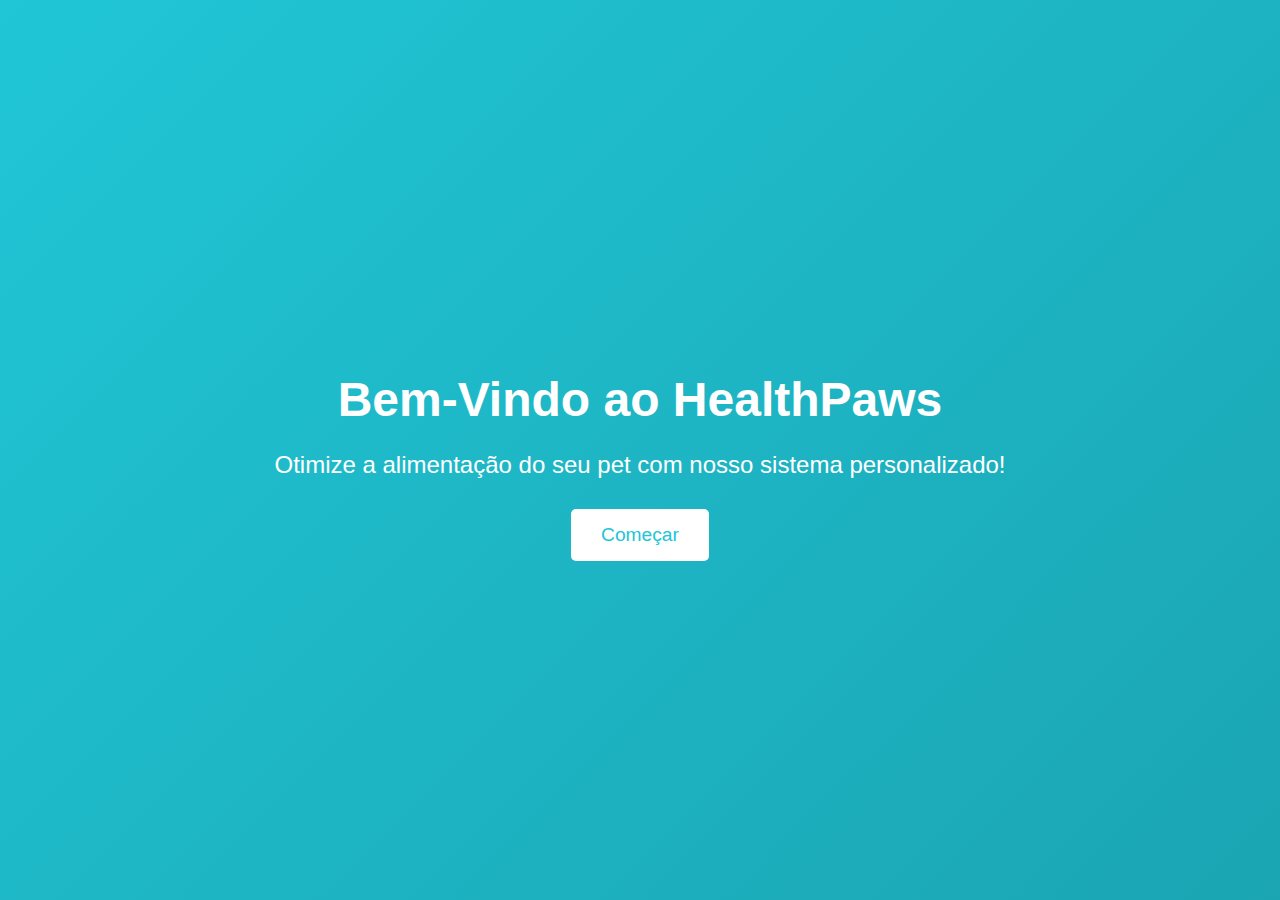
<file: index.html>
<!DOCTYPE html>
<html lang="pt-BR">
<head>
  <meta charset="UTF-8">
  <meta name="viewport" content="width=device-width, initial-scale=1.0">
  <title>Bem-vindo ao HealthPaws - Otimização para Pets</title>
  <link rel="stylesheet" href="welcome.css">
</head>
<body>
  <div class="welcome-container">
    <h1 class="welcome-title">Bem-Vindo ao HealthPaws</h1>
    <p class="welcome-message">Otimize a alimentação do seu pet com nosso sistema personalizado!</p>
    <button id="startButton" class="welcome-button" tabindex="0">Começar</button>
  </div>
  <script>
    document.getElementById('startButton').addEventListener('click', function() {
      window.location.href = 'pets.html';
    });
  </script>
</body>
</html>
</file>
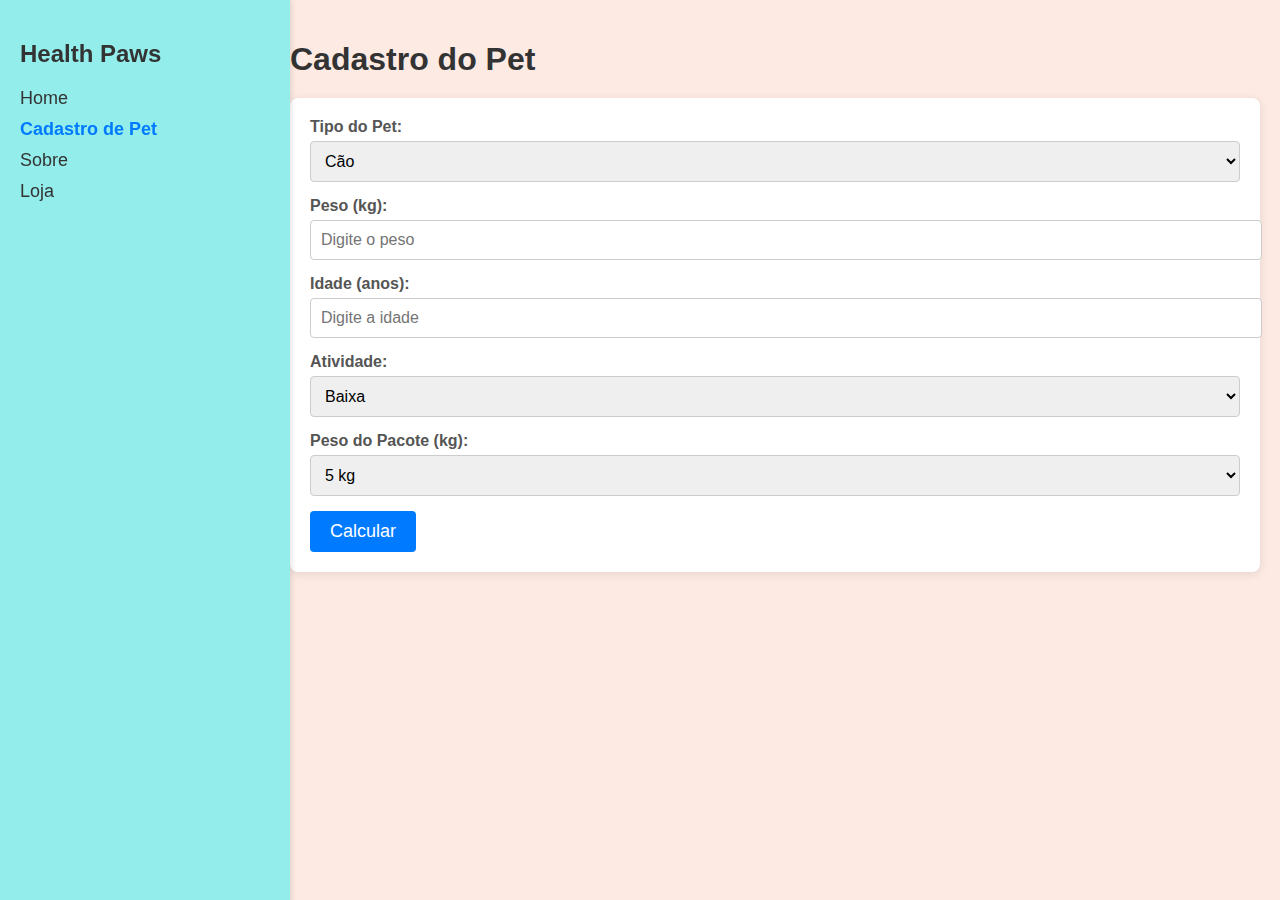
<file: pets.html>
<!DOCTYPE html>
<html lang="pt-BR">
<head>
    <meta charset="UTF-8">
    <meta name="viewport" content="width=device-width, initial-scale=1.0">
    <title>Cadastro do Pet - HealthPaws</title>
    <link rel="stylesheet" href="style.css">
</head>
<body class="gradient-background">
    <div class="sidebar">
        <h2>Health Paws</h2>
        <ul>
            <li><a href="index.html">Home</a></li>
            <li><a href="pets.html" class="active">Cadastro de Pet</a></li>
            <li><a href="about.html">Sobre</a></li>
            <li><a href="https://fofuradepelo.lojavirtualnuvem.com.br/">Loja</a></li>
        </ul>
    </div>
    <div class="main-content animated-content">
        <h1 class="animated-title">Cadastro do Pet</h1>
        <form id="form-pet" class="animated-form">
            <div class="form-group">
                <label for="tipo-pet">Tipo do Pet:</label>
                <select id="tipo-pet">
                    <option value="cao">Cão</option>
                    <option value="gato">Gato</option>
                </select>
            </div>
            <div class="form-group">
                <label for="peso">Peso (kg):</label>
                <input type="number" id="peso" placeholder="Digite o peso">
            </div>
            <div class="form-group">
                <label for="idade">Idade (anos):</label>
                <input type="number" id="idade" placeholder="Digite a idade">
            </div>
            <div class="form-group">
                <label for="atividade">Atividade:</label>
                <select id="atividade">
                    <option value="1.2">Baixa</option>
                    <option value="1.5">Moderada</option>
                    <option value="1.8">Alta</option>
                </select>
            </div>
            <div class="form-group">
                <label for="peso-pacote">Peso do Pacote (kg):</label>
                <select id="peso-pacote">
                    <option value="5">5 kg</option>
                    <option value="10">10 kg</option>
                    <option value="15">15 kg</option>
                    <option value="20">20 kg</option>
                </select>
            </div>
            <button type="button" id="calcular" class="animated-button">Calcular</button>
        </form>
        <div id="results" class="animated-results" style="display: none;">
            <h2>Resultados</h2>
            <table>
                <thead>
                    <tr>
                        <th>Ração</th>
                        <th>Preço Total (R$)</th>
                        <th>Consumo Diário (g)</th>
                        <th>Custo Diário (R$)</th>
                        <th>Duração (dias)</th>
                        <th>Link</th>
                    </tr>
                </thead>
                <tbody id="tableBody"></tbody>
            </table>
        </div>
    </div>
</body>
<script src="script.js"></script>
</html>
</file>
<file: welcome.css>
body {
  margin: 0;
  padding: 0;
  font-family: Arial, sans-serif;
  display: flex;
  justify-content: center;
  align-items: center;
  height: 100vh;
  background: linear-gradient(135deg, #20c6d6, #1ba5b3);
  color: #fff;
  overflow: hidden;
}

.welcome-container {
  text-align: center;
  animation: fadeIn 2s ease-in-out;
}

.welcome-title {
  font-size: 3rem;
  margin-bottom: 20px;
  animation: slideIn 1.5s ease-out forwards;
}

.welcome-message {
  font-size: 1.5rem;
  margin-bottom: 30px;
  animation: slideIn 2s ease-out forwards;
}

.welcome-button {
  padding: 15px 30px;
  font-size: 1.2rem;
  color: #20c6d6;
  background-color: #fff;
  border: none;
  border-radius: 5px;
  cursor: pointer;
  animation: bounce 2s infinite ease-in-out;
}

.welcome-button:hover {
  background-color: #f1f1f1;
}

/* Animações */
@keyframes fadeIn {
  from { opacity: 0; }
  to { opacity: 1; }
}

@keyframes slideIn {
  from {
    transform: translateY(-50px);
    opacity: 0;
  }
  to {
    transform: translateY(0);
    opacity: 1;
  }
}

@keyframes bounce {
  0%, 20%, 50%, 80%, 100% {
    transform: translateY(0);
  }
  40% {
    transform: translateY(-10px);
  }
  60% {
    transform: translateY(-5px);
  }
}
</file>
<file: style.css>
body {
    background-color: #fdeae3; /* Cor de fundo da página */
    font-family: Arial, sans-serif;
    margin: 0;
    padding: 0;
}

.sidebar {
    background-color: #92edeb; /* Cor do menu */
    width: 250px;
    height: 100vh;
    position: fixed;
    top: 0;
    left: 0;
    padding: 20px;
    box-shadow: 2px 0 5px rgba(0, 0, 0, 0.1);
}

.sidebar h2 {
    font-size: 24px;
    margin-bottom: 20px;
    color: #333;
}

.sidebar ul {
    list-style: none;
    padding: 0;
}

.sidebar ul li {
    margin: 10px 0;
}

.sidebar ul li a {
    color: #333;
    text-decoration: none;
    font-size: 18px;
}

.sidebar ul li a.active {
    font-weight: bold;
    color: #007BFF;
}

.main-content {
    margin-left: 270px;
    padding: 20px;
}

h1 {
    color: #333;
    font-size: 32px;
    margin-bottom: 20px;
}

form {
    background: #ffffff;
    padding: 20px;
    border-radius: 8px;
    box-shadow: 0 2px 10px rgba(0, 0, 0, 0.1);
}

.form-group {
    margin-bottom: 15px;
}

.form-group label {
    display: block;
    margin-bottom: 5px;
    font-weight: bold;
    color: #555;
}

.form-group input,
.form-group select {
    width: 100%;
    padding: 10px;
    border: 1px solid #ccc;
    border-radius: 4px;
    font-size: 16px;
}

button {
    background-color: #007BFF;
    color: #fff;
    padding: 10px 20px;
    border: none;
    border-radius: 4px;
    font-size: 18px;
    cursor: pointer;
    transition: background-color 0.3s ease;
}

button:hover {
    background-color: #0056b3;
}

#results {
    margin-top: 20px;
}

table {
    width: 100%;
    border-collapse: collapse;
    margin-top: 10px;
    background-color: #ffffff;
}

table th,
table td {
    border: 1px solid #ccc;
    padding: 10px;
    text-align: left;
    font-size: 16px;
}

table th {
    background-color: #92edeb; /* Cor do cabeçalho da tabela */
    color: #333;
    font-weight: bold;
}
</file>
